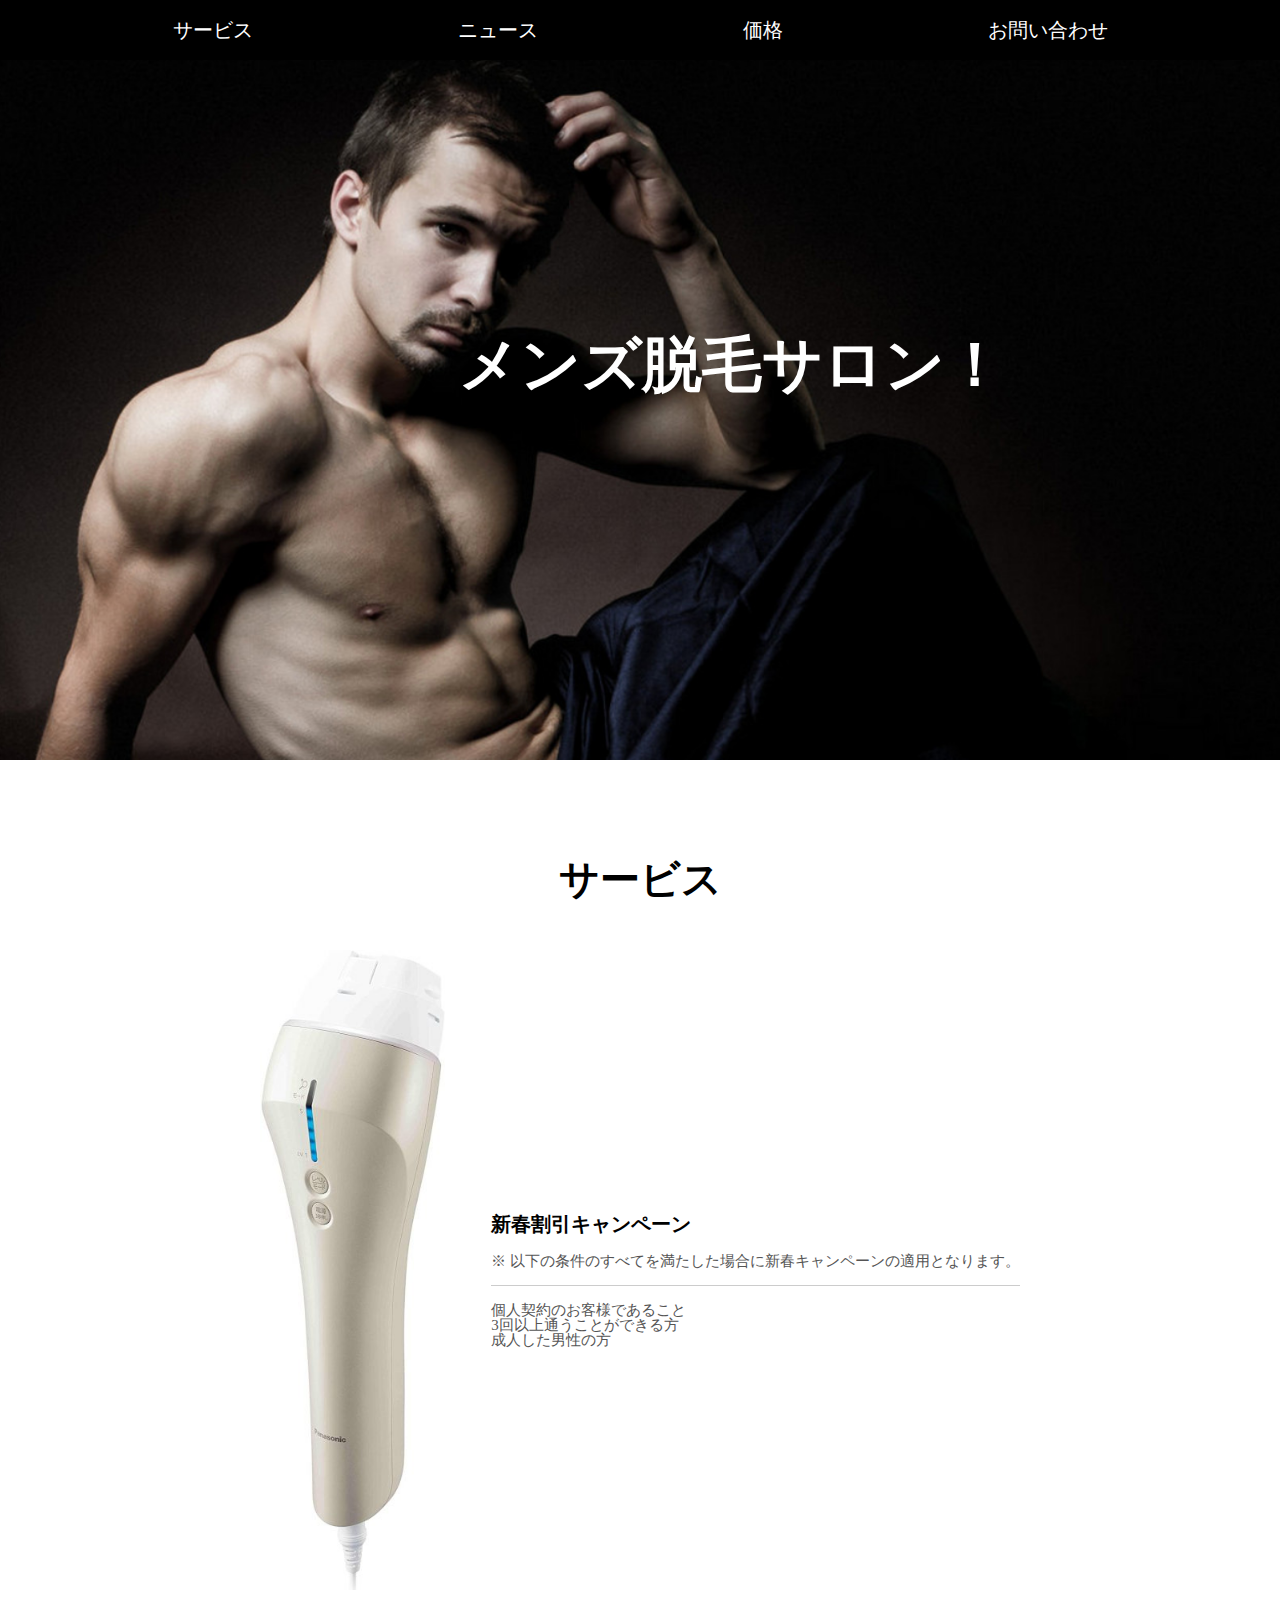
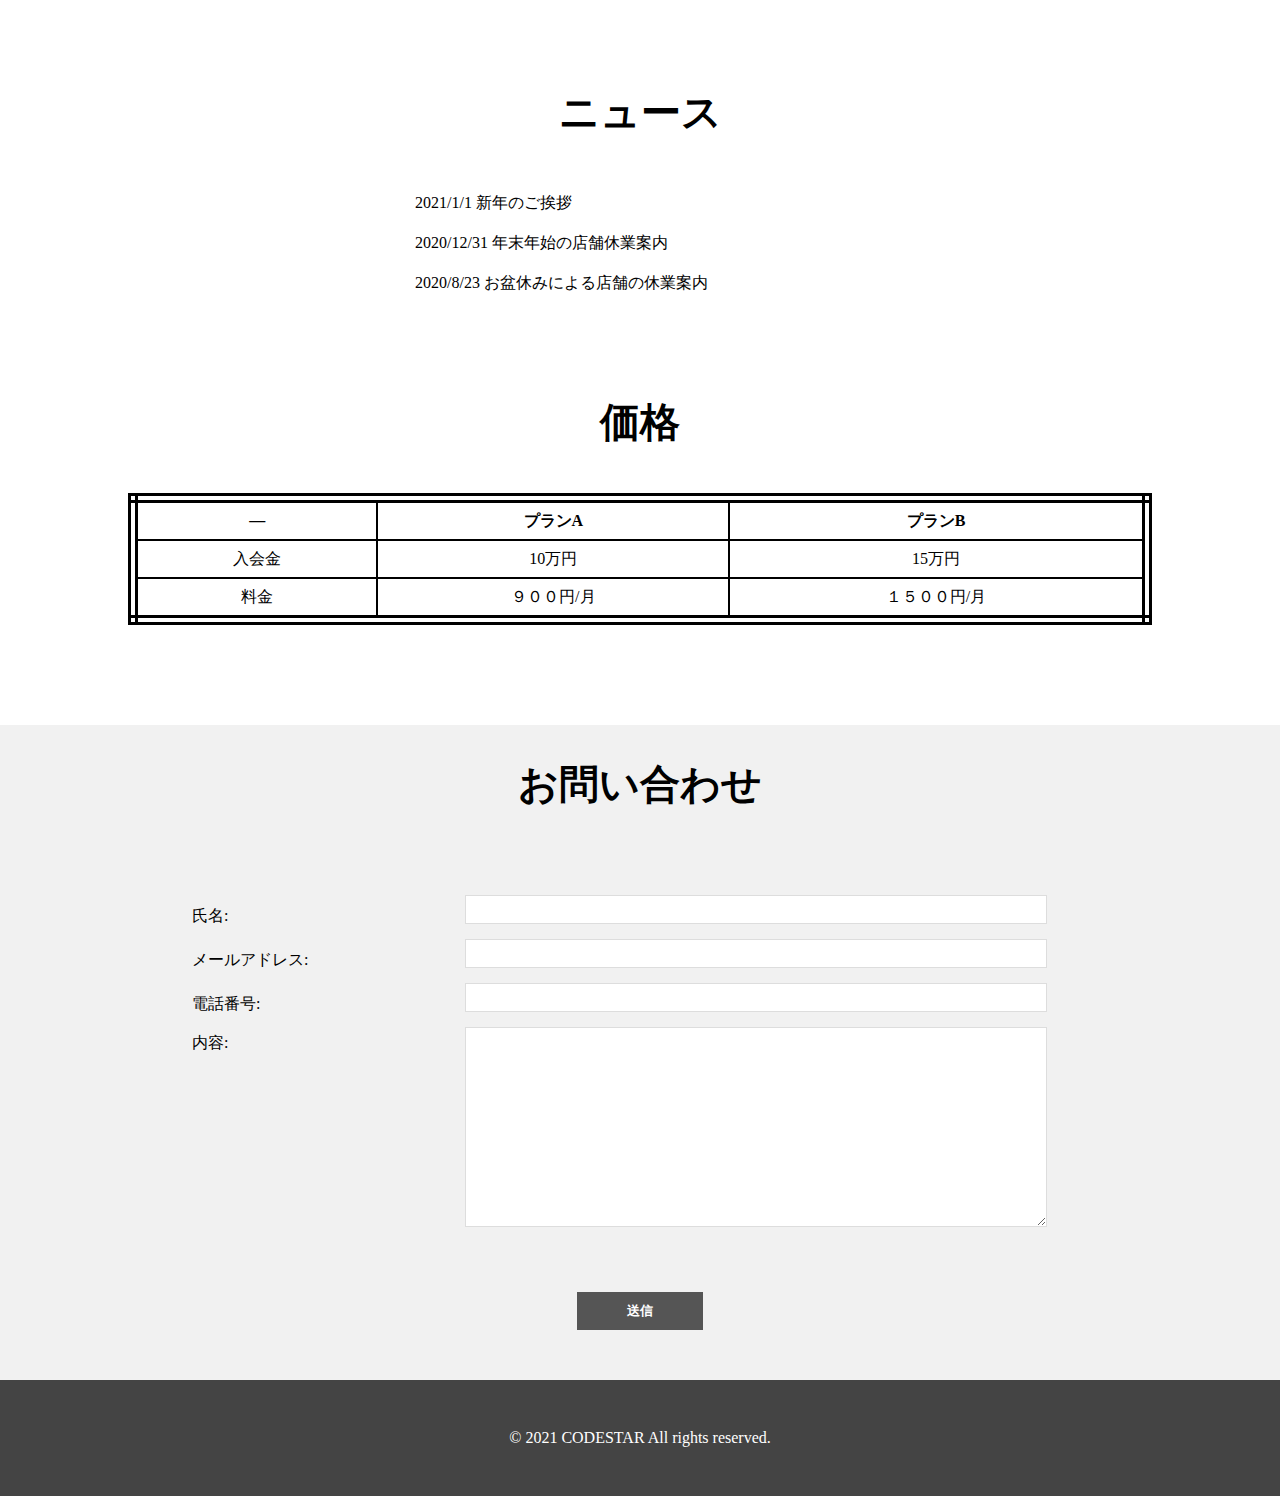
<file: index.html>
<!DOCTYPE html>
<html>

  <head>

    <meta charset="UTF-8">
    <meta name="viewport" content="width=device-width", initial-scale="1.0">
    <title>HTML&CSS 実践</title>
    <link rel="stylesheet" href="css/style.css">
    <link rel="stylesheet" href="css/reset.css">

  </head>


  <body>

    <header>
      <nav>
        <ul>
          <li><a href="#service">サービス</a></li>
          <li><a href="#news">ニュース</a></li>
          <li><a href="#price">価格</a></li>
          <li><a href="#contact">お問い合わせ</a></li>
        </ul>
      </nav>
    </header>

    <main>
      <section id="top">
        <div class="top_wrap">
          <h1>メンズ脱毛サロン！</h1>
        </div>
      </section>

      <section id="service">
        <h2 class="section_title">サービス</h2>

        <div class="service_wrap">

          <div class="service_left">
            <img src="img/service.jpeg" alt="サービス画像">
          </div>

          <div class="service_right">
            <h3>新春割引キャンペーン</h3>
            <p>※ 以下の条件のすべてを満たした場合に新春キャンペーンの適用となります。</p>
            <hr>
            <p>個人契約のお客様であること<br>3回以上通うことができる方<br>成人した男性の方</p>
          </div>

        </div>
      </section>

      <section id="news">
        <h2 class="section_title">ニュース</h2>
        <div class="news_wrap">
          <p>2021/1/1 新年のご挨拶</p>
          <p>2020/12/31 年末年始の店舗休業案内</p>
          <p>2020/8/23 お盆休みによる店舗の休業案内</p>
        </div>
      </section>

      <section id="price">
        <h2 class="section_title">価格</h2>
        <div class="price_wrap">
          <table>
            <tr>
              <th>―</th>
              <th>プランA</th>
              <th>プランB</th>
            </tr>
            <tr>
              <td>入会金</td>
              <td>10万円</td>
              <td>15万円</td>
            </tr>
            <tr>
              <td>料金</td>
              <td>９００円/月</td>
              <td>１５００円/月</td>
            </tr>
          </table>
        </div>
      </section>

      <section id="contact">
        <h2 class="section_title">お問い合わせ</h2>

        <form class="form" method="post">

          <div>
            <label for="=name">氏名:</label>
            <input type="text" id="name" name="user_name">
          </div>

          <div>
            <label for="mail">メールアドレス:</label>
            <input type="email" id="mail" name="user_mail">
          </div>

          <div>
            <label for="tel">電話番号:</label>
            <input type="tel" id="tel" name="user_tel">
          </div>

          <div>
            <label for="msg">内容:</label>
            <textarea id="msg" name="user_message"></textarea>
          </div>

          <div class="button_submit">
            <button class="button" type="submit">送信</button>
          </div>
          
        </form>

      </section>

     

    </main>

    <footer id="footer">
      <div>
        <small>© 2021 CODESTAR All rights reserved.</small>
      </div>
    </footer>
  </body>
</html>
</file>
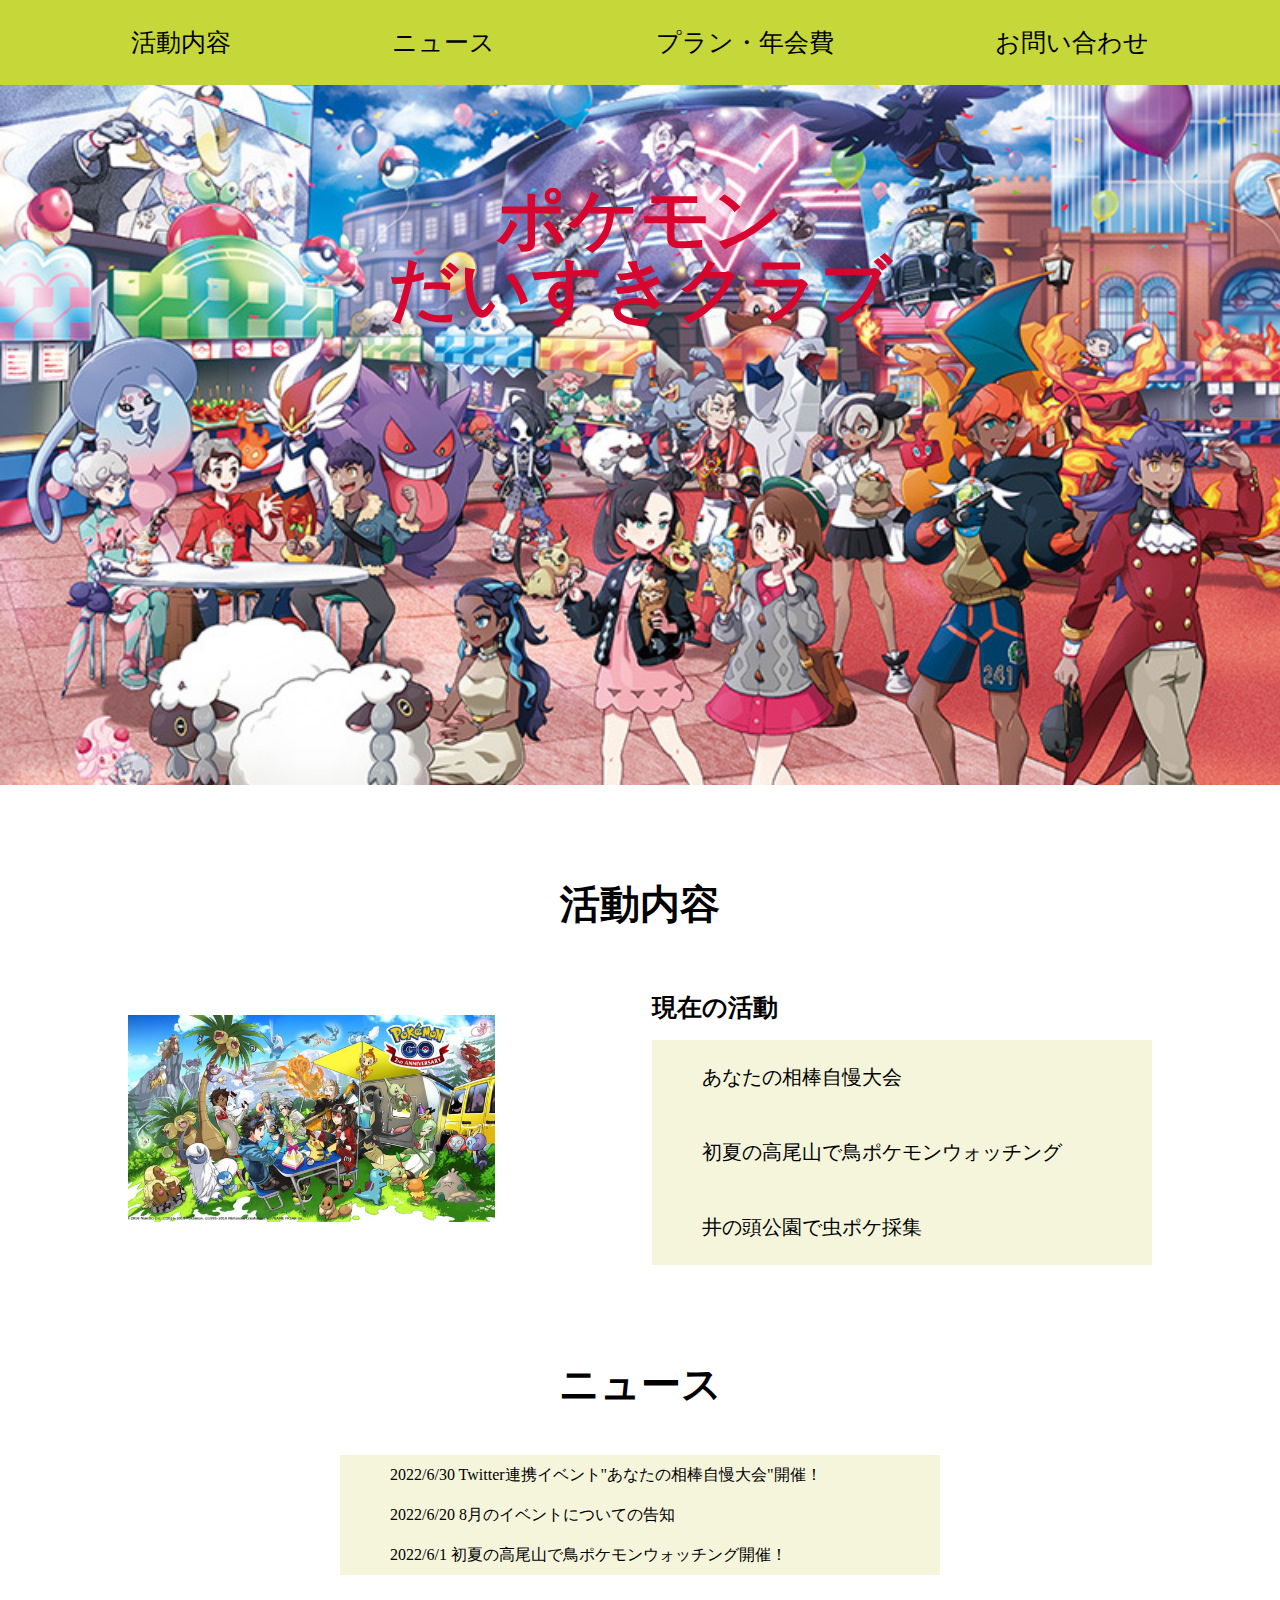
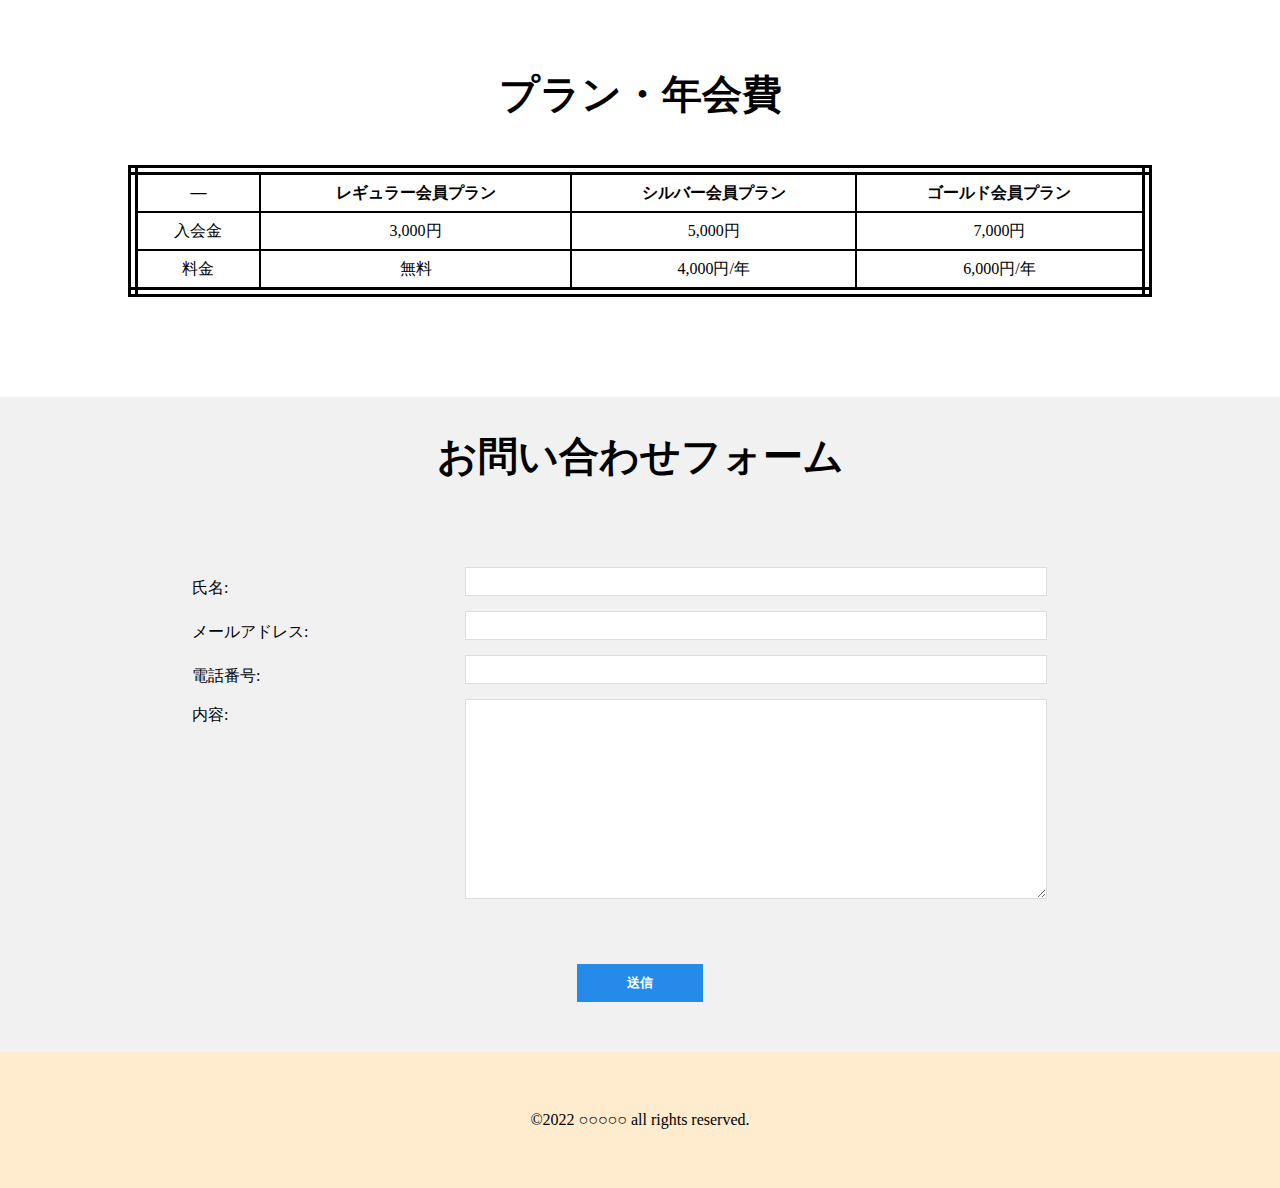
<file: kadai.html>
<!doctype html>

<html>

  <head>
    <meta charset="UTF-8">
    <meta name="viewport" content="width=device-width", initial-scale="1.0">
    <title>HTML&CSS 実践 課題</title>
    <link rel="stylesheet" href="css/kadai.css">
    <link rel="stylesheet" href="css/reset.css">
  </head>


  <body>

    <header>
      <nav>
        <ul>
          <li><a href="#activities">活動内容</a></li>
          <li><a href="#news">ニュース</a></li>
          <li><a href="#price">プラン・年会費</a></li>
          <li><a href="#contact">お問い合わせ</a></li>
        </ul>
      </nav>
    </header>

    <main>
      <section id="top">
        <div class="top_wrap">
          <h1>ポケモン<br>だいすきクラブ</h1>
        </div>
      </section>

      <section id="activities">
        <h2 class="section_title">活動内容</h2>

        <div class="activities_wrap">
          <div class="activities_left">
            <img src="img/event.jpg">
          </div>
          <div class="activities_right">
            <h3>現在の活動</h3>
            <p>あなたの相棒自慢大会</p>
            <p>初夏の高尾山で鳥ポケモンウォッチング</p>
            <p>井の頭公園で虫ポケ採集</p>
          </div>
        </div>
      </section>
    

      <section id="news">
        <h2 class="section_title">ニュース</h2>
        <div class="news_wrap">
          <p>2022/6/30 Twitter連携イベント"あなたの相棒自慢大会"開催！</p>
          <p>2022/6/20 8月のイベントについての告知</p>
          <p>2022/6/1 初夏の高尾山で鳥ポケモンウォッチング開催！</p>
        </div>
      </section>
      

      <section id="price">
        <h2 class="section_title">プラン・年会費</h2>
        <div class="price_wrap">
          <table>
            <tr>
              <th>―</th>
              <th>レギュラー会員プラン</th>
              <th>シルバー会員プラン</th>
              <th>ゴールド会員プラン</th>
            </tr>
            <tr>
              <td>入会金</td>
              <td>3,000円</td>
              <td>5,000円</td>
              <td>7,000円</td>
            </tr>
            <tr>
              <td>料金</td>
              <td>無料</td>
              <td>4,000円/年</td>
              <td>6,000円/年</td>
            </tr>
          </table>
        </div>
      </section>
      
      
      <section id="contact">
        <h2 class="section_title">お問い合わせフォーム</h2>
        <form class="form" method="post">

          <div>
            <label for="name">氏名:</label>
            <input type="text" id="name" name="user_name">
          </div>

          <div>
            <label for="mail">メールアドレス:</label>
            <input type="email" id="mail" name="user_mail">
          </div>

          <div>
            <label for="tel">電話番号:</label>
            <input type="tel" id="tel" name="user_tel">
          </div>

          <div>
            <label for="msg">内容:</label>
            <textarea id="msg" name="user_message"></textarea>
          </div>

          <div class="button_submit">
            <button class="button" type="submit">送信</button>
          </div>

        </form>
      </section>
      
    </main>


    <footer id="footer">
      <div>
        <small>©2022 ○○○○○ all rights reserved.</small>
      </div>
    </footer>

  </body>

</html>
</file>
<file: css/style.css>
@charset "UTF-8";

nav ul {
  display: flex;
  justify-content: space-around;
  background-color: #000;
  padding: 20px 70px;
}

nav ul li {
  font-size: 20px;
}

nav ul li a {
  color: #fff;
  text-decoration: none;
}

#top {
  height: 700px;
  background: url(../img/top.png) no-repeat center;
  background-size: cover;
}

.top_wrap h1 {
  font-size: 60px;
  color: #fff;
  float: right;
  margin: 275px;
}

#service {
  width: 80%;
  margin: 100px auto;
}

.section_title {
  font-size: 40px;
  margin-bottom: 50px;
  text-align: center;
  color: #000;
}

.service_wrap {
  display: flex;
  align-items: center;
  justify-content: center;
}

.service_left img {
  width: 80%;
  height: auto;
}

.service_right h3 {
  color: #000;
  font-size: 20px;
  padding: 20px 0;
}

.service_right p {
  font-size: 15px;
  color: #555;
}

#news {
  width: 80%;
  margin: 100px auto;
}

.news_wrap {
  max-width: 450px;
  margin: 0 auto;
}

.news_wrap p {
  line-height: 2.5;
}

#price {
  width: 80%;
  margin: 100px auto;
}

.price_wrap table {
  border: double #000 10px;
  width: 100%;
  text-align: center;
}

.price_wrap table tr {
  border: solid #000 2px;
  padding: 10px;
}

.price_wrap table th {
  border: solid #000 2px;
  padding: 10px;
}

.price_wrap table td {
  border: solid #000 2px;
  padding: 10px;
}


#contact {
  background: rgb(241, 241, 241);
}

#contact h2 {
  padding: 40px 0;
}

.form {
  width: 70%;
  margin: 0 auto;
}

label {
  display: inline-block;
  width: 30%;
  line-height: 2;
}

input,
textarea {
  box-sizing: border-box;
  border: solid #ddd 1px;
  width: 65%;
  margin-bottom: 15px;
}

input {
  padding: 6px;
}

textarea {
  vertical-align: top;
  height: 200px;
}


.button_submit {
  text-align: center;
}

.button {
  padding: 10px 50px;
  background-color: #555;
  margin: 50px 0;
  font-weight: bold;
  border: none;
  color: #fff;
}


#footer {
  background-color: #444;
  padding: 50px;
  text-align: center;
  color: #fff;
}
</file>
<file: css/kadai.css>
@charset "UTF-8";

nav ul {
  display: flex;
  justify-content: space-around;
  background-color: rgb(197, 215, 57);
  padding: 30px 50px;
}

nav ul li {
  font-size: 25px;
}

nav ul li a {
  color: #000;
  text-decoration: none;
}



#top {
  height: 700px;
  background: url(../img/pokemon.png) no-repeat center;
  background-size: cover;
}

.top_wrap h1 {
  font-size: 70px;
  color: rgb(216, 5, 47);
  float: none;
  padding: 100px;
  text-align: center;
}



#activities {
  width: 80%;
  margin: 100px auto;
}

.section_title {
font-size: 40px;
margin-bottom: 50px;
text-align: center;
color: #000;
}

.activities_wrap {
  display: flex;
  align-items: center;
  justify-content: center;
}

.activities_left img {
  width: 70%;
  height: auto;
}

.activities_right h3 {
  color: #000;
  font-size: 25px;
  padding: 20px 0;
}

.activities_right p{
  width: 400px;
  font-size: 20px;
  padding: 25px 50px;
  line-height: 125%;
  color: #000;
  background-color: beige;
}


#news {
  width: 80%;
  margin: 100px auto;
}

.news_wrap {
  max-width: 600px;
  margin: 0 auto;
}

.news_wrap p {
  line-height: 250%;
  padding: 0 50px;
  background-color: beige;
}


#price {
  width: 80%;
  margin: 100px auto;
}

.price_wrap table{
  border: double #000 10px;
  width: 100%;
  text-align: center;
}

.price_wrap table tr {
  border: solid #000 2px;
  padding: 10px;
}

.price_wrap table th {
  border: solid #000 2px;
  padding: 10px;
}

.price_wrap table td {
  border: solid #000 2px;
  padding: 10px;
}


#contact {
  background: rgb(241, 241, 241);
}

#contact h2 {
  padding: 40px 0;
}

.form {
  width: 70%;
  margin: 0 auto;
}

label {
  display: inline-block;
  width: 30%;
  line-height: 2;
}

input,
textarea {
  box-sizing: border-box;
  border: solid #ddd 1px;
  width: 65%;
  margin-bottom: 15px;
}

input {
  padding: 6px;
}

textarea {
  vertical-align: top;
  height: 200px;
}


.button_submit {
  text-align: center;
}

.button {
  padding: 10px 50px;
  background-color: rgb(37, 139, 234);
  margin: 50px 0;
  font-weight: bold;
  border: none;
  color: #fff;
}


#footer {
  background-color: blanchedalmond;
  padding: 60px;
  text-align: center;
  color: black;
}
</file>
